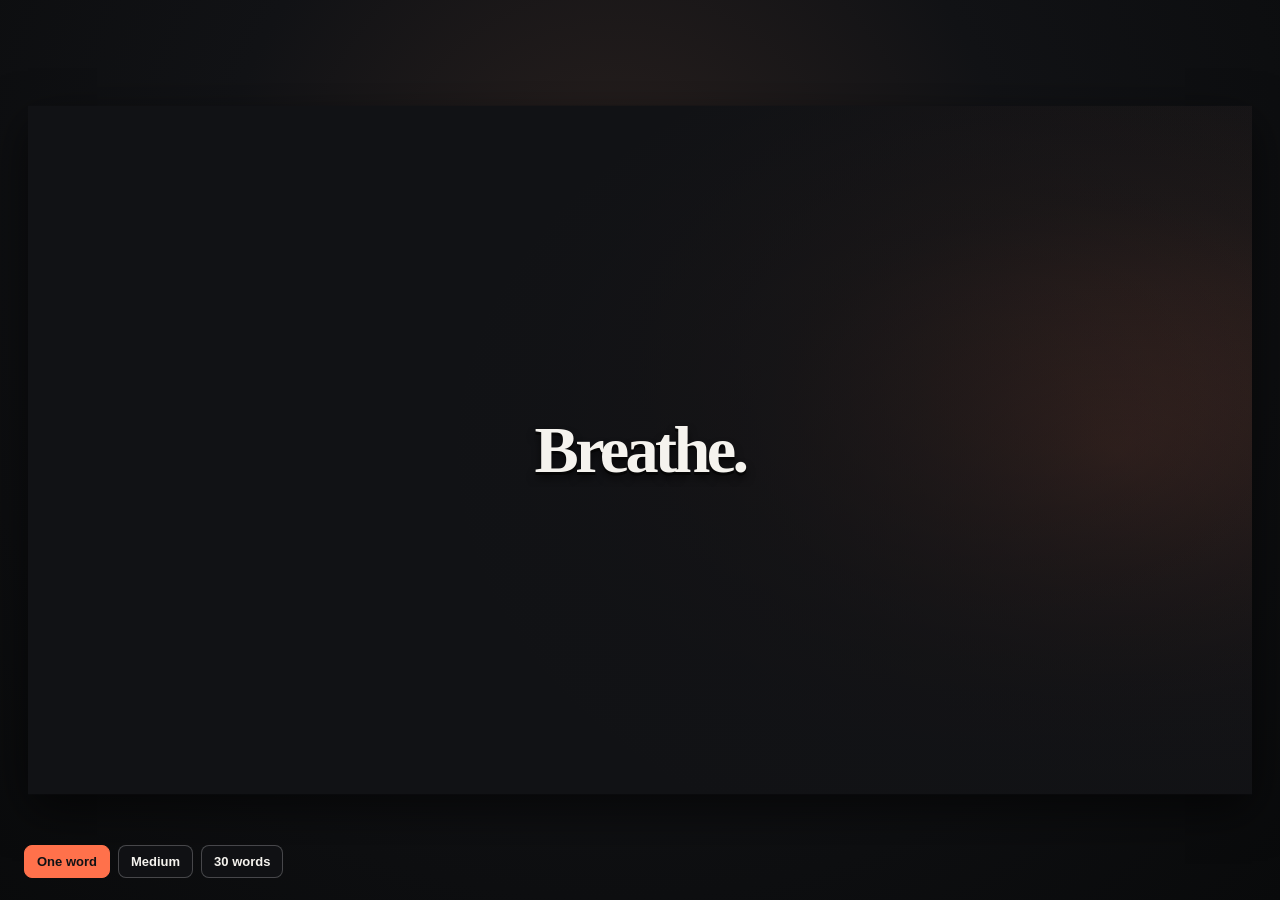
<file: countdown/ui/text-frame-prototype.html>
<!doctype html>
<html lang="en">
<head>
  <meta charset="utf-8">
  <meta name="viewport" content="width=device-width,initial-scale=1">
  <title>Playlist to Countdown — text frame prototype</title>
  <style>
    :root{--ink:#f5f3ee;--muted:#d1d2cc;--night:#111215;--accent:#ff714b}
    *{box-sizing:border-box}html,body{margin:0;min-height:100%;background:#0b0c0e;color:var(--ink);font-family:"DM Sans",Arial,sans-serif}
    .preview-shell{min-height:100vh;display:grid;place-items:center;padding:28px;background:radial-gradient(circle at 48% 25%,#29201e 0,#111215 42%,#090a0b 100%);overflow:hidden}
    .canvas{position:relative;width:1920px;height:1080px;flex:none;overflow:hidden;background:var(--night);box-shadow:0 25px 70px #0009}
    .text-frame{position:relative;isolation:isolate;display:grid;place-items:center;width:1920px;height:1080px;padding:150px 220px;overflow:hidden;background:var(--night)}
    .text-frame::before{content:"";position:absolute;z-index:-2;inset:0;background:radial-gradient(ellipse 75% 90% at 89% 50%,#563127 0%,#231b1a 40%,#111215 72%)}
    .text-frame::after{content:"";position:absolute;z-index:-1;inset:0;background:linear-gradient(90deg,#111215 2%,#111215db 41%,#11121536 100%),linear-gradient(0deg,#111215ee,#11121522 74%)}
    .copy{width:100%;max-width:1400px;min-width:0;text-align:center}
    h1{display:-webkit-box;max-width:100%;margin:0;color:var(--ink);font:600 112px/1.12 "Playfair Display",Georgia,serif;letter-spacing:-.055em;overflow:hidden;overflow-wrap:anywhere;text-shadow:0 4px 0 #060606,0 9px 14px #0009;-webkit-box-orient:vertical;-webkit-line-clamp:4}
    .controls{position:fixed;z-index:2;left:24px;bottom:22px;display:flex;gap:8px;flex-wrap:wrap}.controls button{border:1px solid #ffffff3b;background:#111215e8;color:var(--ink);border-radius:8px;padding:9px 12px;font:600 13px/1 "DM Sans",Arial,sans-serif;cursor:pointer}.controls button[aria-pressed="true"]{background:var(--accent);border-color:var(--accent);color:#111215}.controls button:focus-visible{outline:3px solid #f5f3ee;outline-offset:3px}
    @media(max-width:700px){.preview-shell{padding:0}.controls{left:12px;bottom:12px}.controls button{padding:8px 9px;font-size:12px}}
  </style>
</head>
<body>
  <div class="preview-shell"><div class="canvas"><main class="text-frame" id="frame"><section class="copy"><h1 id="headline">Before the beat drops.</h1></section></main></div></div>
  <nav class="controls" aria-label="Text-frame examples">
    <button type="button" data-example="0" aria-pressed="true">One word</button>
    <button type="button" data-example="1" aria-pressed="false">Medium</button>
    <button type="button" data-example="2" aria-pressed="false">30 words</button>
  </nav>
  <script>
    const examples=[
      {headline:'Breathe.'},
      {headline:'Before the beat drops.'},
      {headline:'This is the song I kept returning to on late drives home, when the city was quiet and every red light felt like a little more time to listen.'}
    ];
    const ids=['headline'];
    const fitHeadline=()=>{const headline=document.getElementById('headline');const words=headline.textContent.trim().split(/\s+/).length;let size=words<5?104:words<14?96:words<24?82:68;headline.style.fontSize=`${size}px`;while(size>62&&headline.scrollHeight>size*1.12*4+2){size-=2;headline.style.fontSize=`${size}px`;}};
    const render=i=>{const data=examples[i];ids.forEach(id=>document.getElementById(id).textContent=data[id]);fitHeadline();document.querySelectorAll('[data-example]').forEach(button=>button.setAttribute('aria-pressed',String(Number(button.dataset.example)===i)));};
    document.querySelectorAll('[data-example]').forEach(button=>button.addEventListener('click',()=>render(Number(button.dataset.example))));
    const scale=()=>{const canvas=document.querySelector('.canvas'),availableWidth=innerWidth-56,availableHeight=innerHeight-56,ratio=Math.min(availableWidth/1920,availableHeight/1080);canvas.style.transform=`scale(${ratio})`;canvas.style.margin=`${(1080*ratio-1080)/2}px ${(1920*ratio-1920)/2}px`;};addEventListener('resize',scale);scale();render(0);
  </script>
</body>
</html>
</file>
